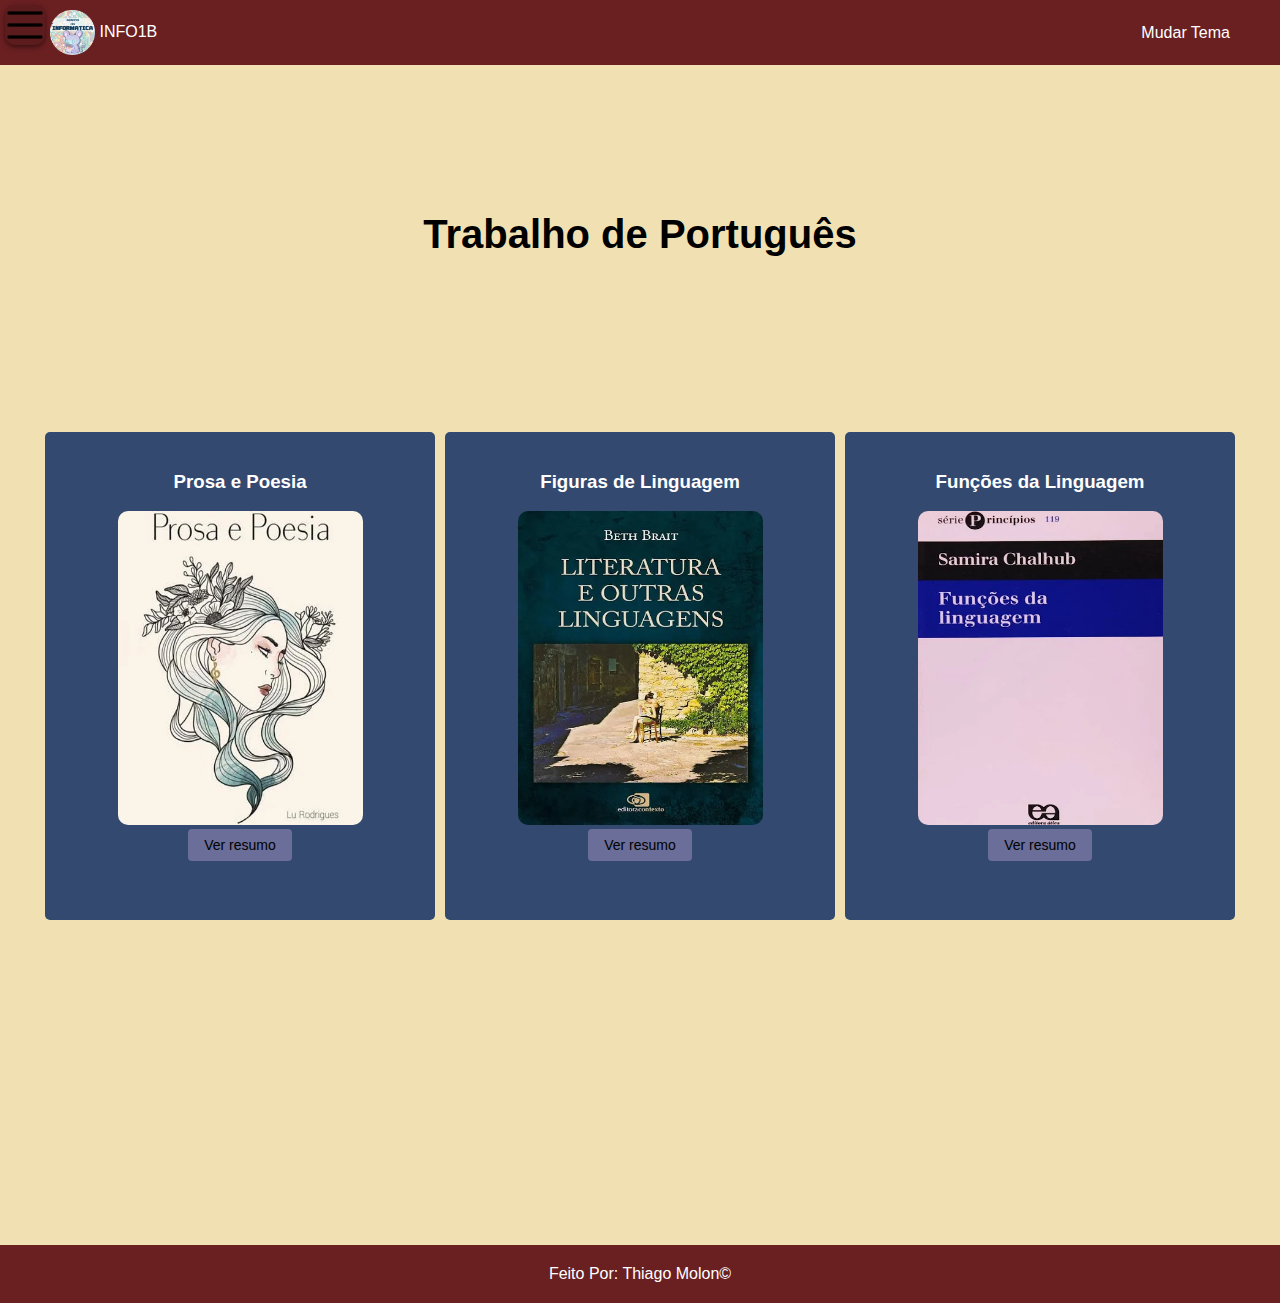
<file: index.html>
<!DOCTYPE html>
<html lang="pt-br">

<head>
    <meta charset="UTF-8" />
    <meta name="viewport" content="width=device-width, initial-scale=1.0" />
    <title>Trabalho de Portugues</title>
    <link rel="stylesheet" href="style.css" />
    <link rel="shortcut icon" href="media/logo.ico" type="image/x-icon">
</head>

<body>
    <script src="javas.js" defer></script>
    <header>
        <div class="logo">
            <img src="media/logo.webp" alt="">
            <span>
                INFO1B
            </span>
        </div>
        <nav>
            <span id="dark-mode-btn">Mudar Tema</span>
        </nav>
    </header>
    <!--Comeso da sidebar-->
    <div class="sidebar sidebar-transition">
        <img src="media/icons8-cardápio-50.png" alt="" id="toggleSidebar" class="sidebar-btn" />
        <div class="item-sd">
            <div class="accordion">
                <div>
                    <div class="accordion-header-top">
                        <img src="media/categorias.png" alt="" class="accordion-header-img" />
                        <label for="">Categorias</label>
                    </div>
                    <div class="accordion-item">
                        <div class="accordion-header">
                            <label for=""> Prosa e Poesia</label>
                        </div>
                        <div class="accordion-content">
                            <div class="accordion-content">
                                
                                    <a href="prosa e poesia.html">Conceito</a>
                                
                            </div>
                        </div>
                    </div>
                    <div class="accordion-item">
                        <div class="accordion-header">
                            <label for="">Figuras de Linguagem</label>
                        </div>
                        <div class="accordion-content">
                            <div class="accordion-content">
                                <a href="figuras de linguagem.html">Conceito</a>
                            </div>
                        </div>
                    </div>
                    <div class="accordion-item">
                        <div class="accordion-header">
                            <label for="">Funções da Linguagem</label>
                        </div>
                        <div class="accordion-content">
                            <div class="accordion-content">
                                <a href="funcoes da linguagem.html">Conceito</a>
                            </div>
                        </div>
                    </div>
                </div>
            </div>
        </div>
    </div>
    <!--fim da sidebar-->
    <div class="container">
        <section class="hero">
            <h1>Trabalho de Português</h1>
        </section>

        <section class="features">
            <div class="feature">
                <h3 id="h3">Prosa e Poesia</h3>
                <img src="media/livro_Prosa_e_Poesia.webp" alt="">
                <div class="accordion-item-conteiner">
                    <button class="btn" data-target="#elemento1">
                        Ver resumo
                    </button>
                </div>
            </div>
            <div class="feature">
                <h3 id="h3">Figuras de Linguagem</h3>
                <img src="media/figuras de linguagem.webp" alt="">
                <button class="btn" data-target="#elemento2">
                    Ver resumo
                </button>
            </div>
            <div class="feature">
                <h3 id="h3">Funções da Linguagem</h3>
                <img src="media/Funções da Linguagem.webp" alt="">
                <button class="btn" data-target="#elemento3">
                    Ver resumo
                </button>
            </div>
        </section>

        <div class="collapse" id="elemento1">
            <div class="card card-body">
                ⠀⠀⠀A prosa e a poesia são as duas principais formas de expressão escrita. A prosa é caracterizada por
                sua linguagem mais direta e natural, semelhante à fala cotidiana. Ela se organiza em parágrafos e
                frases,
                sem a necessidade de seguir uma métrica ou rima. Romances, contos, artigos e ensaios são exemplos de
                textos em prosa. Já a poesia utiliza uma linguagem mais concisa e expressiva, com o objetivo de provocar
                emoções e sensações no leitor. Ela se organiza em versos e estrofes, e frequentemente utiliza recursos
                como a metáfora, a aliteração e a assonância. A poesia busca a beleza e a musicalidade das palavras,
                explorando diferentes ritmos e sonoridades.
            </div>
        </div>
        <div class="collapse" id="elemento2">
            <div class="card card-body">
                ⠀⠀⠀Figuras de linguagem são recursos expressivos que desviam do uso comum das palavras, empregando-as de
                forma mais criativa e conotativa. Elas são ferramentas poderosas utilizadas na literatura e na
                comunicação em geral para enriquecer o texto, despertar emoções e criar imagens mentais mais vívidas. Ao
                invés de utilizar as palavras em seu sentido literal, as figuras de linguagem exploram as diversas
                possibilidades de significado que as palavras podem adquirir em diferentes contextos, como metáforas,
                metonímias, comparações, personificações e ironias. Através delas, os autores conseguem transmitir
                ideias de forma mais original e impactante, tornando a leitura mais envolvente e significativa.
            </div>
        </div>

        <div class="collapse" id="elemento3">
            <div class="card card-body">
                ⠀⠀⠀As funções da linguagem são como diferentes lentes pelas quais podemos analisar um texto. Elas indicam o
                objetivo principal da comunicação, seja transmitir informações, expressar sentimentos, estabelecer
                contato, convencer alguém ou até mesmo falar sobre a própria linguagem. Cada função destaca um elemento
                diferente da comunicação, como o emissor (quem fala), o receptor (a quem se fala), a mensagem em si, o
                código utilizado (a língua), o canal (o meio de comunicação) e o contexto (a situação). As principais
                funções são: referencial (informar), emotiva (expressar sentimentos), conativa (persuadir), poética
                (enfatizar a mensagem), fática (estabelecer contato) e metalinguística (falar sobre a própria
                linguagem). Ao identificar a função predominante em um texto, compreendemos melhor a intenção do autor e
                a forma como ele utiliza a linguagem para alcançar seu objetivo.
            </div>
        </div>
    </div>
    <footer>
        <span>
            Feito Por: Thiago Molon&copy;
        </span>
    </footer>
</body>

</html>
</file>
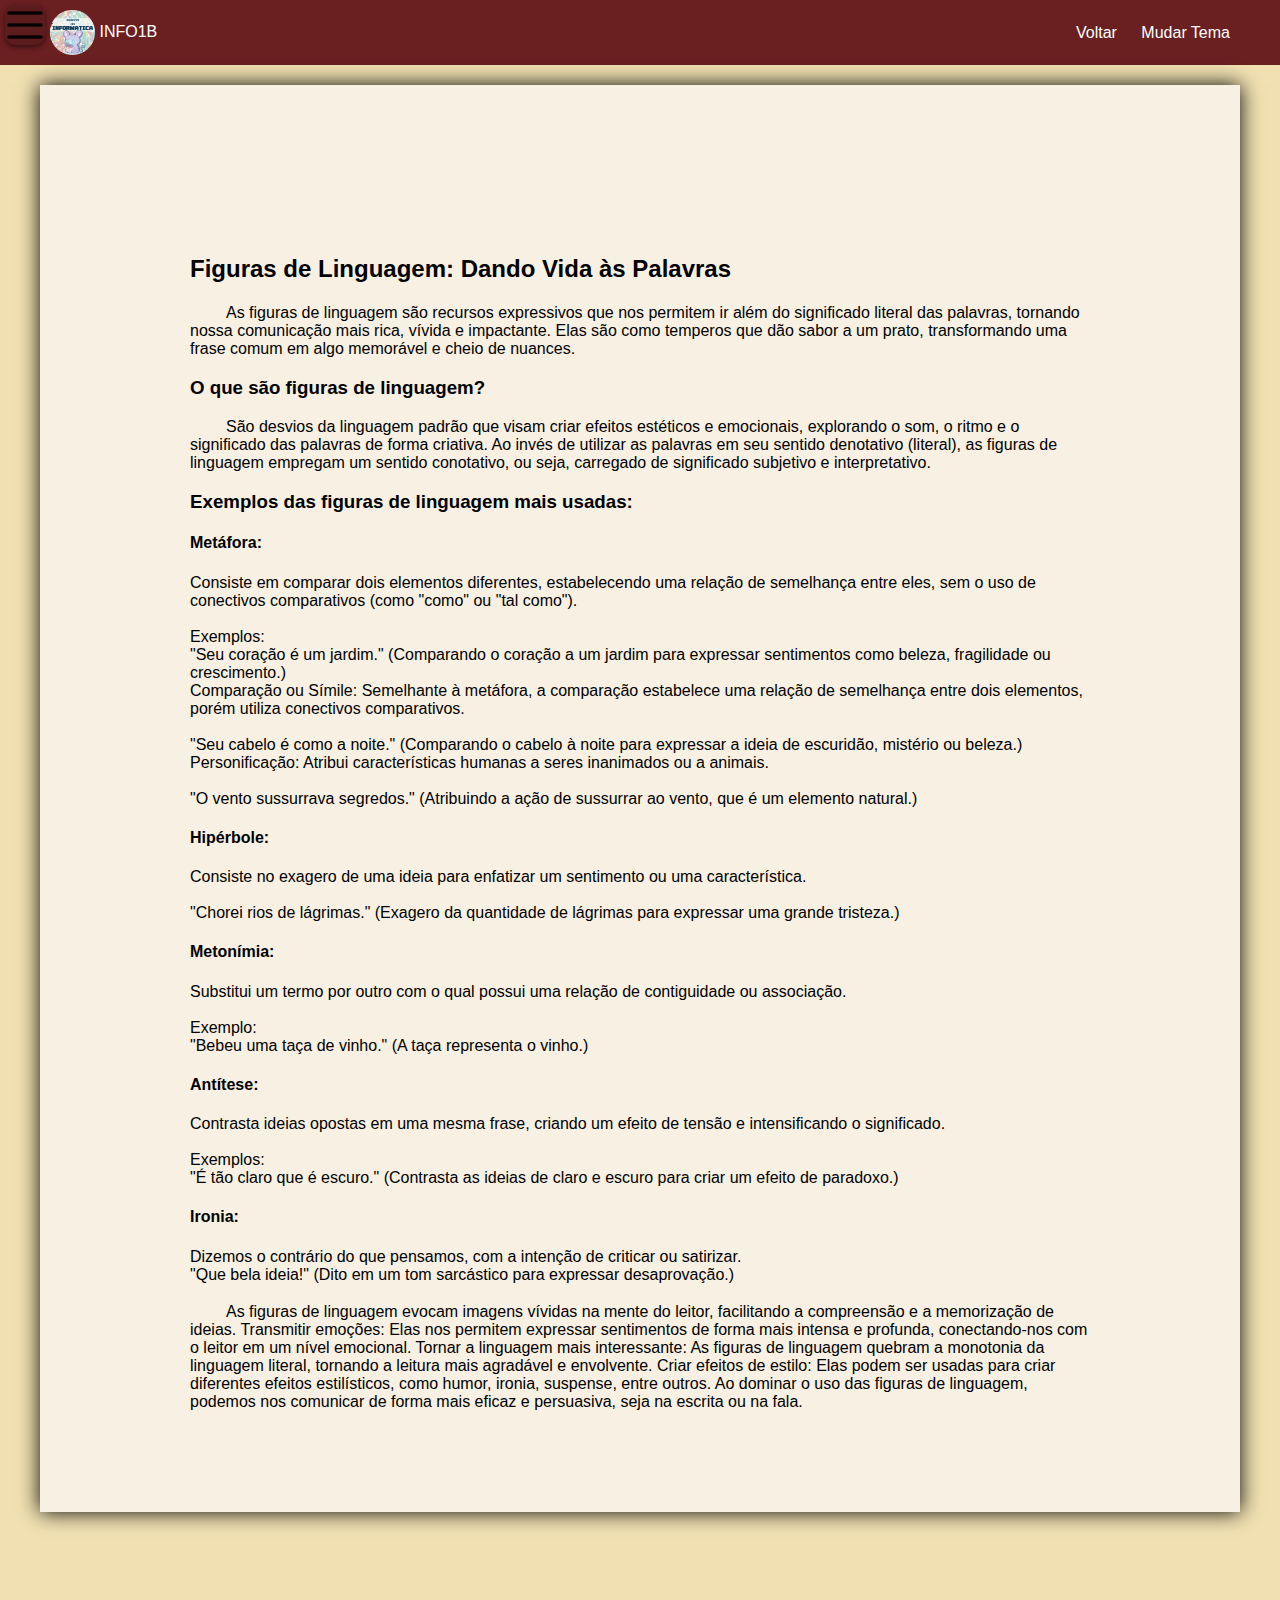
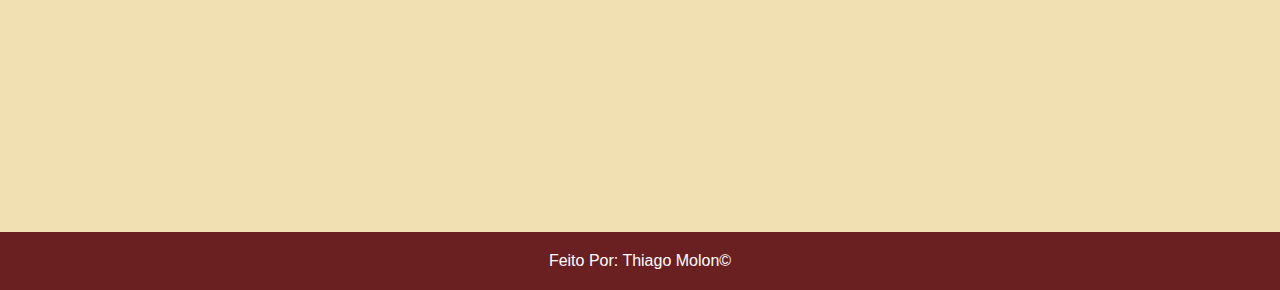
<file: figuras de linguagem.html>
<!DOCTYPE html>
<html lang="pt-br">

<head>
    <meta charset="UTF-8" />
    <meta name="viewport" content="width=device-width, initial-scale=1.0" />
    <title>Prosa e Poesia</title>
    <link rel="stylesheet" href="style.css" />
    <link rel="stylesheet" href="pep.css">
    <link rel="shortcut icon" href="media/logo.ico" type="image/x-icon">
</head>

<body>
    <script src="javas.js" defer></script>
    <header>
        <div class="logo">
            <img src="media/logo.webp" alt="">
            <span>
                INFO1B
            </span>
        </div>
        <nav>
            <span><a href="index.html">Voltar</a></span>
            <span id="dark-mode-btn">Mudar Tema</span>
        </nav>
    </header>
    <!--Comeso da sidebar-->
    <div class="sidebar sidebar-transition">
        <img src="media/icons8-cardápio-50.png" alt="" id="toggleSidebar" class="sidebar-btn" />
        <div class="item-sd">
            <div class="accordion">
                <div>
                    <div class="accordion-header-top">
                        <img src="media/categorias.png" alt="" class="accordion-header-img" />
                        <label for="">Categorias</label>
                    </div>
                    <div class="accordion-item">
                        <div class="accordion-header">
                            <label for=""> Prosa e Poesia</label>
                        </div>
                        <div class="accordion-content">
                            <div class="accordion-content">
                                
                                    <a href="prosa e poesia.html">Conceito</a>
                                
                            </div>
                        </div>
                    </div>
                    <div class="accordion-item">
                        <div class="accordion-header">
                            <label for="">Figuras de Linguagem</label>
                        </div>
                        <div class="accordion-content">
                            <div class="accordion-content">
                                <a href="figuras de linguagem.html">Conceito</a>
                            </div>
                        </div>
                    </div>
                    <div class="accordion-item">
                        <div class="accordion-header">
                            <label for="">Funções da Linguagem</label>
                        </div>
                        <div class="accordion-content">
                            <div class="accordion-content">
                                <a href="funcoes da linguagem.html">Conceito</a>
                            </div>
                        </div>
                    </div>
                </div>
            </div>
        </div>
    </div>
    </div>
    <!--fim da sidebar-->
    <div class="container">
        <div class="pbg">
            <p>
            <H2>Figuras de Linguagem: Dando Vida às Palavras</H2>
            ⠀⠀⠀As figuras de linguagem são recursos expressivos que nos permitem ir além do significado literal das
            palavras, tornando nossa comunicação mais rica, vívida e impactante. Elas são como temperos que dão sabor a
            um prato, transformando uma frase comum em algo memorável e cheio de nuances.

            <H3>O que são figuras de linguagem?</H3>
            ⠀⠀⠀São desvios da linguagem padrão que visam criar efeitos estéticos e emocionais, explorando o som, o ritmo
            e o significado das palavras de forma criativa. Ao invés de utilizar as palavras em seu sentido denotativo
            (literal), as figuras de linguagem empregam um sentido conotativo, ou seja, carregado de significado
            subjetivo e interpretativo.

            <h3>Exemplos das figuras de linguagem mais usadas:</h3>

            <h4>Metáfora:</h4> Consiste em comparar dois elementos diferentes, estabelecendo uma relação de semelhança entre
            eles, sem o uso de conectivos comparativos (como "como" ou "tal como"). <br>
                <br>
            Exemplos: <br>
            "Seu coração é um jardim." (Comparando o coração a um jardim para expressar sentimentos como
            beleza, fragilidade ou crescimento.) <br>
            Comparação ou Símile: Semelhante à metáfora, a comparação estabelece uma relação de semelhança entre dois
            elementos, porém utiliza conectivos comparativos. <br>
                <br>
            "Seu cabelo é como a noite." (Comparando o cabelo à noite para expressar a ideia de escuridão,
            mistério ou beleza.) <br>
            Personificação: Atribui características humanas a seres inanimados ou a animais. <br>
                <br>
            "O vento sussurrava segredos." (Atribuindo a ação de sussurrar ao vento, que é um elemento
            natural.) <br>
            <h4>Hipérbole:</h4> Consiste no exagero de uma ideia para enfatizar um sentimento ou uma característica. <br>
                <br>
            "Chorei rios de lágrimas." (Exagero da quantidade de lágrimas para expressar uma grande tristeza.)
            <h4>Metonímia:</h4> Substitui um termo por outro com o qual possui uma relação de contiguidade ou associação. <br>
                <br>
            Exemplo: <br>
            "Bebeu uma taça de vinho." (A taça representa o vinho.) <br>
            <h4>Antítese:</h4> 
            Contrasta ideias opostas em uma mesma frase, criando um efeito de tensão e intensificando o
            significado. <br>
                <br>
            Exemplos: <br>
            "É tão claro que é escuro." (Contrasta as ideias de claro e escuro para criar um efeito de
            paradoxo.) <br>
            <h4>Ironia:</h4> 
            Dizemos o contrário do que pensamos, com a intenção de criticar ou satirizar. <br>
            
            "Que bela ideia!" (Dito em um tom sarcástico para expressar desaprovação.) <br>
                <br>
            ⠀⠀⠀As figuras de linguagem evocam imagens vívidas na mente do leitor, facilitando a
            compreensão e a memorização de ideias.
            Transmitir emoções: Elas nos permitem expressar sentimentos de forma mais intensa e profunda, conectando-nos
            com o leitor em um nível emocional.
            Tornar a linguagem mais interessante: As figuras de linguagem quebram a monotonia da linguagem literal,
            tornando a leitura mais agradável e envolvente.
            Criar efeitos de estilo: Elas podem ser usadas para criar diferentes efeitos estilísticos, como humor,
            ironia, suspense, entre outros.
            Ao dominar o uso das figuras de linguagem, podemos nos comunicar de forma mais eficaz e persuasiva, seja na
            escrita ou na fala.
            </p>
        </div>
    </div>
    <footer>
        <span>
            Feito Por: Thiago Molon&copy;
        </span>
    </footer>
</body>

</html>
</file>
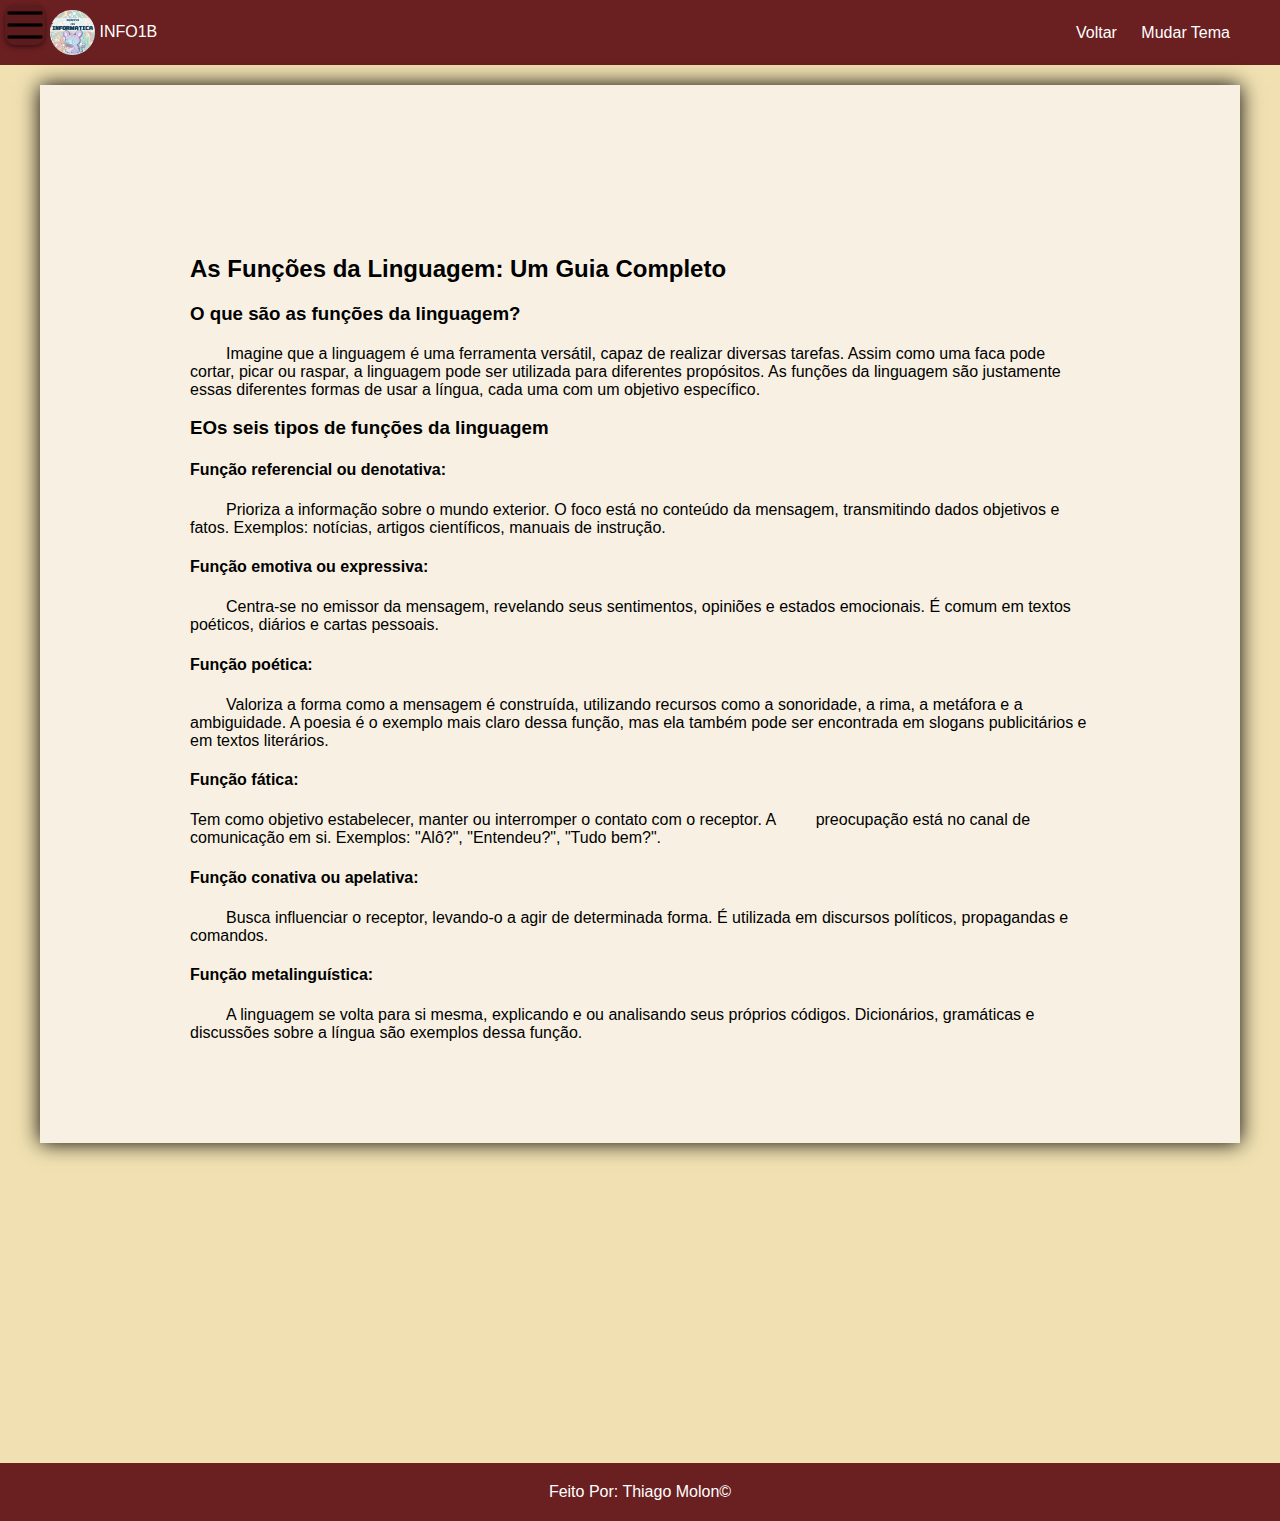
<file: funcoes da linguagem.html>
<!DOCTYPE html>
<html lang="pt-br">

<head>
    <meta charset="UTF-8" />
    <meta name="viewport" content="width=device-width, initial-scale=1.0" />
    <title>Prosa e Poesia</title>
    <link rel="stylesheet" href="style.css" />
    <link rel="stylesheet" href="pep.css">
    <link rel="shortcut icon" href="media/logo.ico" type="image/x-icon">
</head>

<body>
    <script src="javas.js" defer></script>
    <header>
        <div class="logo">
            <img src="media/logo.webp" alt="">
            <span>
                INFO1B
            </span>
        </div>
        <nav>
            <span><a href="index.html">Voltar</a></span>
            <span id="dark-mode-btn">Mudar Tema</span>
        </nav>
    </header>
    <!--Comeso da sidebar-->
    <div class="sidebar sidebar-transition">
        <img src="media/icons8-cardápio-50.png" alt="" id="toggleSidebar" class="sidebar-btn" />
        <div class="item-sd">
            <div class="accordion">
                <div>
                    <div class="accordion-header-top">
                        <img src="media/categorias.png" alt="" class="accordion-header-img" />
                        <label for="">Categorias</label>
                    </div>
                    <div class="accordion-item">
                        <div class="accordion-header">
                            <label for=""> Prosa e Poesia</label>
                        </div>
                        <div class="accordion-content">
                            <div class="accordion-content">
                                
                                    <a href="prosa e poesia.html">Conceito</a>
                                
                            </div>
                        </div>
                    </div>
                    <div class="accordion-item">
                        <div class="accordion-header">
                            <label for="">Figuras de Linguagem</label>
                        </div>
                        <div class="accordion-content">
                            <div class="accordion-content">
                                <a href="figuras de linguagem.html">Conceito</a>
                            </div>
                        </div>
                    </div>
                    <div class="accordion-item">
                        <div class="accordion-header">
                            <label for="">Funções da Linguagem</label>
                        </div>
                        <div class="accordion-content">
                            <div class="accordion-content">
                                <a href="funcoes da linguagem.html">Conceito</a>
                            </div>
                        </div>
                    </div>
                </div>
            </div>
        </div>
    </div>
    <!--fim da sidebar-->
    <div class="container">
        <div class="pbg">
            <p>
            <H2>As Funções da Linguagem: Um Guia Completo</H2>

            <H3>O que são as funções da linguagem?</H3>
            ⠀⠀⠀Imagine que a linguagem é uma ferramenta versátil, capaz de realizar diversas tarefas. Assim como uma
            faca pode cortar, picar ou raspar, a linguagem pode ser utilizada para diferentes propósitos. As funções da
            linguagem são justamente essas diferentes formas de usar a língua, cada uma com um objetivo específico.


            <h3>EOs seis tipos de funções da linguagem</h3>

            <h4>Função referencial ou denotativa:</h4>
            ⠀⠀⠀Prioriza a informação sobre o mundo exterior. O foco está no conteúdo da mensagem, transmitindo dados
            objetivos e fatos. Exemplos: notícias, artigos científicos, manuais de instrução.

            <h4>Função emotiva ou expressiva:</h4>
            ⠀⠀⠀Centra-se no emissor da mensagem, revelando seus sentimentos, opiniões e estados emocionais. É comum em
            textos poéticos, diários e cartas pessoais.

            <h4>Função poética:</h4>
            ⠀⠀⠀Valoriza a forma como a mensagem é construída, utilizando recursos como a sonoridade, a rima, a metáfora e a
            ambiguidade. A poesia é o exemplo mais claro dessa função, mas ela também pode ser encontrada em slogans
            publicitários e em textos literários.

            <h4>Função fática:</h4> Tem como objetivo estabelecer, manter ou interromper o contato com o receptor. A
            ⠀⠀⠀preocupação
            está no canal de comunicação em si. Exemplos: "Alô?", "Entendeu?", "Tudo bem?".

            <h4>Função conativa ou apelativa:</h4>
            ⠀⠀⠀Busca influenciar o receptor, levando-o a agir de determinada forma.
            É
            utilizada em discursos políticos, propagandas e comandos.

            <h4>Função metalinguística:</h4>
            ⠀⠀⠀A linguagem se volta para si mesma, explicando e ou analisando seus próprios
            códigos. Dicionários, gramáticas e discussões sobre a língua são exemplos dessa função.
            </p>
        </div>
    </div>
    <footer>
        <span>
            Feito Por: Thiago Molon&copy;
        </span>
    </footer>
</body>

</html>
</file>
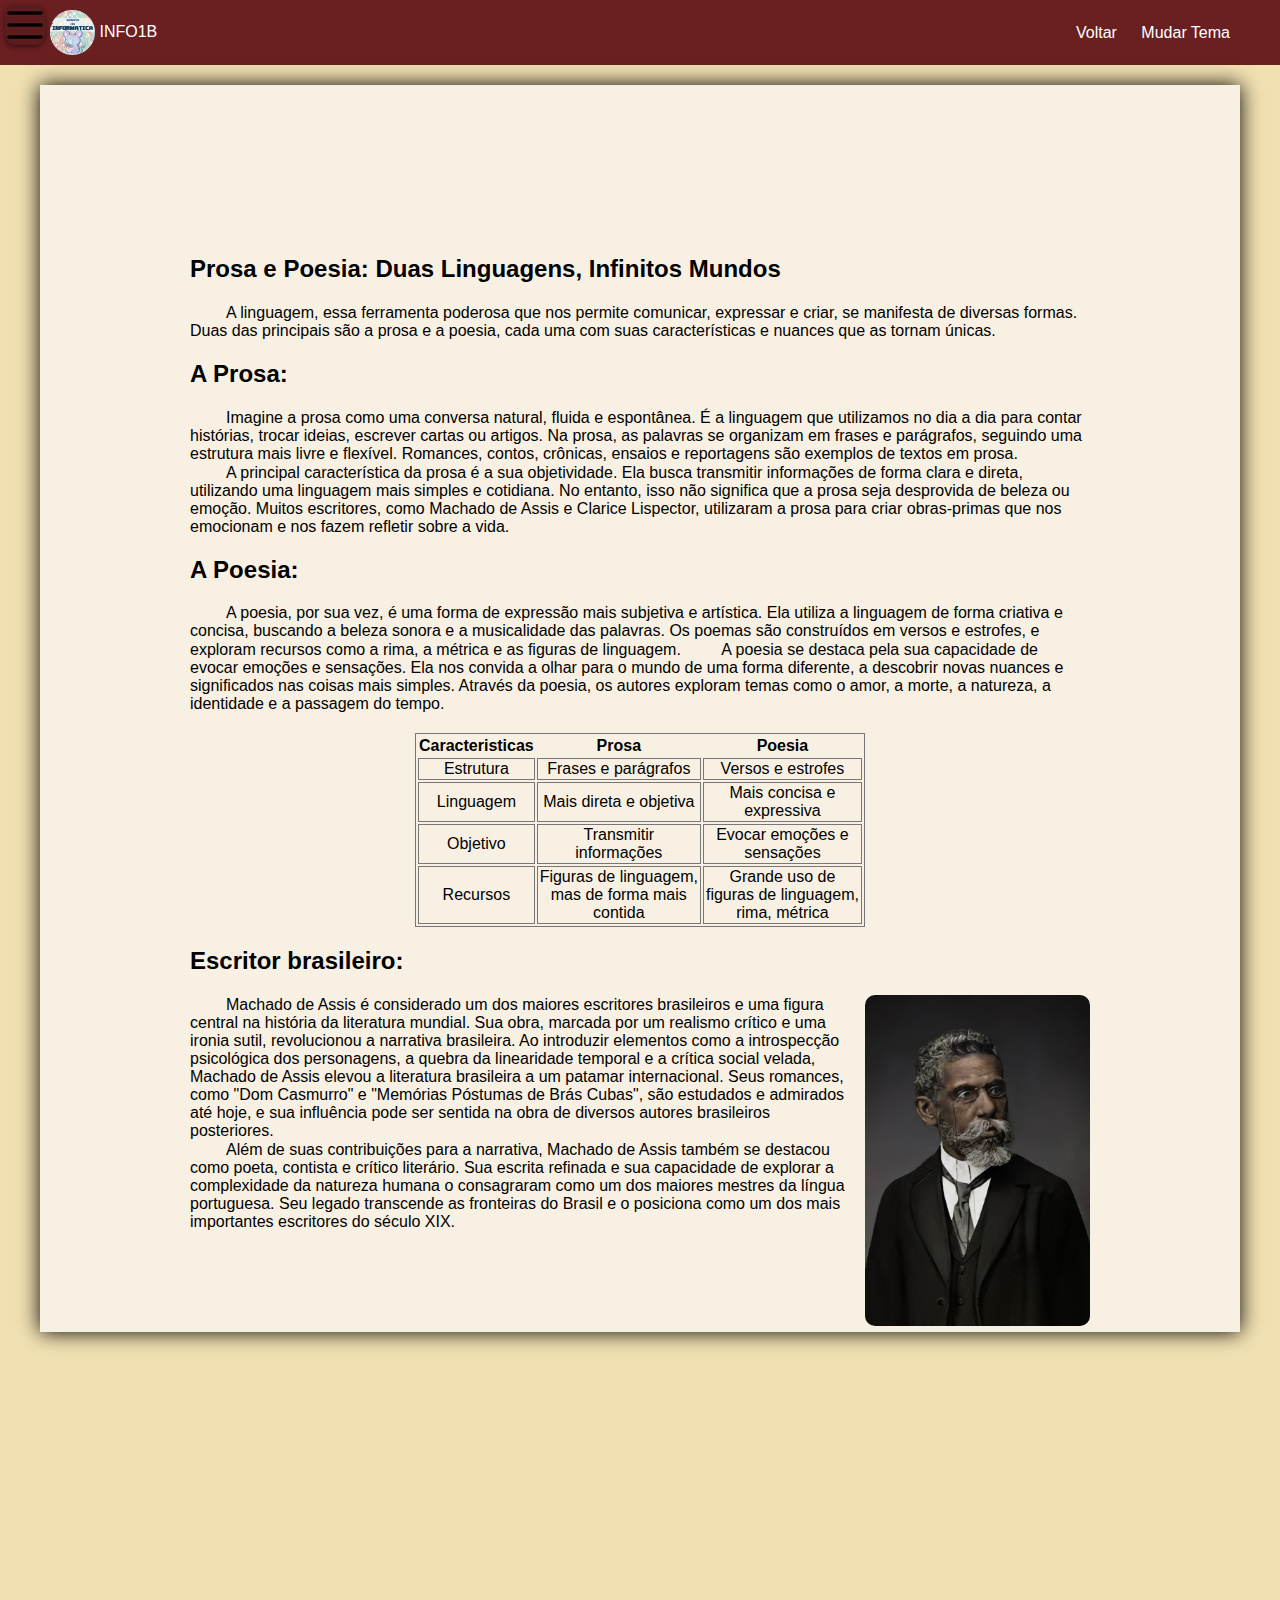
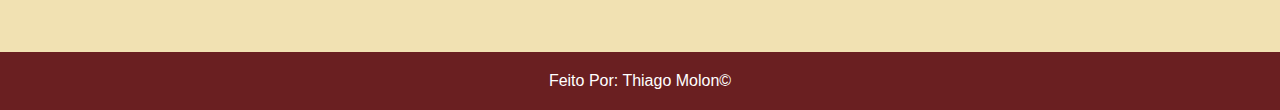
<file: prosa e poesia.html>
<!DOCTYPE html>
<html lang="pt-br">

<head>
    <meta charset="UTF-8" />
    <meta name="viewport" content="width=device-width, initial-scale=1.0" />
    <title>Trabalho de Portugues</title>
    <link rel="stylesheet" href="style.css" />
    <link rel="stylesheet" href="pep.css">
    <link rel="shortcut icon" href="media/logo.ico" type="image/x-icon">
</head>

<body>
    <script src="javas.js" defer></script>
    <header>
        <div class="logo">
            <img src="media/logo.webp" alt="">
            <span>
                INFO1B
            </span>
        </div>
        <nav>
            <span><a href="index.html">Voltar</a></span>
            <span id="dark-mode-btn">Mudar Tema</span>
        </nav>
    </header>
    <!--Comeso da sidebar-->
    <div class="sidebar sidebar-transition">
        <img src="media/icons8-cardápio-50.png" alt="" id="toggleSidebar" class="sidebar-btn" />
        <div class="item-sd">
            <div class="accordion">
                <div>
                    <div class="accordion-header-top">
                        <img src="media/categorias.png" alt="" class="accordion-header-img" />
                        <label for="">Categorias</label>
                    </div>
                    <div class="accordion-item">
                        <div class="accordion-header">
                            <label for=""> Prosa e Poesia</label>
                        </div>
                        <div class="accordion-content">
                            <div class="accordion-content">
                                
                                    <a href="prosa e poesia.html">Conceito</a>
                                
                            </div>
                        </div>
                    </div>
                    <div class="accordion-item">
                        <div class="accordion-header">
                            <label for="">Figuras de Linguagem</label>
                        </div>
                        <div class="accordion-content">
                            <div class="accordion-content">
                                <a href="figuras de linguagem.html">Conceito</a>
                            </div>
                        </div>
                    </div>
                    <div class="accordion-item">
                        <div class="accordion-header">
                            <label for="">Funções da Linguagem</label>
                        </div>
                        <div class="accordion-content">
                            <div class="accordion-content">
                                <a href="funcoes da linguagem.html">Conceito</a>
                            </div>
                        </div>
                    </div>
                </div>
            </div>
        </div>
    </div>
    <!--fim da sidebar-->
    <div class="container">
        <div class="pbg">
            <p>
            <h2>Prosa e Poesia: Duas Linguagens, Infinitos Mundos</h2>

            ⠀⠀⠀A linguagem, essa ferramenta poderosa que nos permite comunicar, expressar e criar, se manifesta de
            diversas
            formas. Duas das principais são a prosa e a poesia, cada uma com suas características e nuances que as
            tornam únicas.

            <h2> A Prosa:</h2>

            ⠀⠀⠀Imagine a prosa como uma conversa natural, fluida e espontânea. É a linguagem que utilizamos no dia a dia
            para contar histórias, trocar ideias, escrever cartas ou artigos. Na prosa, as palavras se organizam em
            frases e parágrafos, seguindo uma estrutura mais livre e flexível. Romances, contos, crônicas, ensaios e
            reportagens são exemplos de textos em prosa. <br>

            ⠀⠀⠀A principal característica da prosa é a sua objetividade. Ela busca transmitir informações de forma clara
            e
            direta, utilizando uma linguagem mais simples e cotidiana. No entanto, isso não significa que a prosa seja
            desprovida de beleza ou emoção. Muitos escritores, como Machado de Assis e Clarice Lispector, utilizaram a
            prosa para criar obras-primas que nos emocionam e nos fazem refletir sobre a vida.

            <h2>A Poesia:</h2>

            ⠀⠀⠀A poesia, por sua vez, é uma forma de expressão mais subjetiva e artística. Ela utiliza a linguagem de
            forma
            criativa e concisa, buscando a beleza sonora e a musicalidade das palavras. Os poemas são construídos em
            versos e estrofes, e exploram recursos como a rima, a métrica e as figuras de linguagem.

            ⠀⠀⠀A poesia se destaca pela sua capacidade de evocar emoções e sensações. Ela nos convida a olhar para o
            mundo
            de uma forma diferente, a descobrir novas nuances e significados nas coisas mais simples. Através da poesia,
            os autores exploram temas como o amor, a morte, a natureza, a identidade e a passagem do tempo.
            <table>
                <thead class="centro">
                    <tr>
                        <th>Caracteristicas</th>
                        <th>Prosa</th>
                        <th>Poesia</th>
                    </tr>
                </thead>
                <tbody>
                    <tr>
                        <td>Estrutura</td>
                        <td>Frases e parágrafos</td>
                        <td>Versos e estrofes</td>
                    </tr>
                    <tr>
                        <td>Linguagem</td>
                        <td>Mais direta e objetiva</td>
                        <td>Mais concisa e expressiva</td>
                    </tr>
                    <tr>
                        <td>Objetivo</td>
                        <td>Transmitir informações</td>
                        <td>Evocar emoções e sensações</td>
                    </tr>
                    <tr>
                        <td>Recursos</td>
                        <td>Figuras de linguagem, mas de forma mais contida</td>
                        <td>Grande uso de figuras de linguagem, rima, métrica</td>
                    </tr>
                </tbody>
            </table>
            <h2>Escritor brasileiro:</h2>
            <div class="artista">
                <img src="media/machado-de-assis.jpg" alt="">
                <p class="texto">
                    ⠀⠀⠀Machado de Assis é considerado um dos maiores escritores brasileiros e uma figura central na
                    história da literatura mundial. Sua obra, marcada por um realismo crítico e uma ironia sutil,
                    revolucionou a narrativa brasileira. Ao introduzir elementos como a introspecção psicológica dos
                    personagens, a quebra da linearidade temporal e a crítica social velada, Machado de Assis elevou a
                    literatura brasileira a um patamar internacional. Seus romances, como "Dom Casmurro" e "Memórias
                    Póstumas de Brás Cubas", são estudados e admirados até hoje, e sua influência pode ser sentida na
                    obra de diversos autores brasileiros posteriores.<br>

                    ⠀⠀⠀Além de suas contribuições para a narrativa, Machado de Assis também se destacou como poeta,
                    contista e crítico literário. Sua escrita refinada e sua capacidade de explorar a complexidade da
                    natureza humana o consagraram como um dos maiores mestres da língua portuguesa. Seu legado
                    transcende as fronteiras do Brasil e o posiciona como um dos mais importantes escritores do século
                    XIX.
                </p>
            </div>
            </p>
        </div>
    </div>
    <footer>
        <span>
            Feito Por: Thiago Molon&copy;
        </span>
    </footer>
</body>

</html>
</file>
<file: style.css>
@import url('https://fonts.googleapis.com/css2?family=Comic+Neue:ital,wght@0,300;0,400;0,700;1,300;1,400;1,700&display=swap');

:root{
    --bg-color:#f1e1b2;
    --nav-bg-color:#6a1f21;
    --feature-bg-color:#34496f;
    --txt-colot:black;
    --nav-color:white;
    --sd-bg-color:#5c1b1d;
    --sd-conteiner-bg-color:#792426;
    --sd-head-color:#5c1b1d;
    --ft-bg-color:#6a1f21;
    --ft-color:black;
    --btn-bg-color:#6a6e99;
    --btn-bg-color-hover:#616f7c;
    --card-bg-color:#d4c595;
    --h3-color:white;
}

.dark-mode-btn{
    --bg-color:#8f8e8e;
    --nav-bg-color:#333333;
    --feature-bg-color: #3a3737;
    --txt-colot:#FFFFFF;
    --nav-color:white;
    --sd-bg-color:#292929;
    --sd-conteiner-bg-color:#363636;
    --sd-head-color:#292929;
    --txt-color:white;
    --ft-bg-color:#333333;
    --ft-color:white;
    --btn-bg-color:#413f3f;
    --btn-bg-color-hover:#363636;
    --card-bg-color:#3a3939;
}

span#dark-mode-btn{
    padding-right: 50px
}

body {
    font-family: Arial, sans-serif;
    margin: 0;
    padding: 0;
    background-color: var(--bg-color);
    color: var(--txt-color);
}

.container {
    max-width: 1200px;
    margin: 0 auto;
    padding: 20px;
}

header {
    display: flex;
    justify-content: space-between;
    align-items: center;
    padding: 10px 0;
    background-color: var(--nav-bg-color);
}

#h3{
    color: var(--h3-color);
}

.logo img{
    width: 45px;
    height: 45px;
    margin-left:50px ;
    vertical-align: middle;
}

nav a, span {
    color: var(--nav-color);
    text-decoration: none;
    cursor: pointer;
}

.hero {
    text-align: center;
    padding: 100px 0;
}

.hero h1 {
    font-size: 2.5em;
    margin-bottom: 20px;
}

.features {
    display: flex;
    justify-content: space-between;
    margin-top: 50px;

}

.feature {
    flex-basis: 30%;
    text-align: center;
    padding: 20px;
    margin: 5px;
    background-color:var(--feature-bg-color);
    border-radius: 5px;
}

.feature img{
    width:calc(70%);
    height: calc(70%);
    padding: 0;
    margin: 0;
    border-radius: 10px;
}

footer{
    background-color: var(--ft-bg-color);
    color: var(--ft-color);
    margin-top: 300px;
    display: flex;
    justify-content: center;
}

footer span{
    padding: 20px;
    display: flex;
    justify-content: center;
}
/* comeso da sidebar*/
.sidebar {
    overflow-y: 1;
    overflow: hidden;
    width: 40px;
    height: 40px;
    position: fixed;
    left: 0;
    top: 0;
    bottom: 0;
    background-color: var(--sd-bg-color);
    box-shadow: 0 2px 5px  rgba(0, 0, 0, 0.5);
    transition: 
        transform 0.5s ease-in-out,
        width 0.5s ease-in-out,
        height 0.5s ease-in-out, 
        margin 0.5s ease-in-out;
    border-radius: 10px 10px 10px 10px;
    margin: 5px;
}

.sidebar-transition.open {
    width: calc(250px - 10px);
    height: 100%;
    overflow: visible;
    margin: 0;
}

.sidebar-transition.closed {
    width: 250px;
    height: 45px;
    overflow: hidden;
}

.sidebar-content {
    overflow: hidden;
    padding: 20px;
    overflow-y: auto;
}
.sidebar-btn{
    color: black;
    font-weight: bolder;
    cursor: pointer;
    background-color: var(--sd-bg-color);
    width: 40px;
    height: 40px;
    overflow: visible;
}
.img-sd{
    width: 45px;
    height: 45px;
}
a{
    text-decoration: none;
    color: white;
}
/*fim da sidebar*/
/*comeso do collapse acordeão*/
.accordion {
    max-width: 600px;
    margin: 20px auto;
}
.accordion-item {
    background-color: var(--sd-bg-color);
    margin-bottom: 5px;
    border-radius: 4px;
    box-shadow: 0 2px 5px rgba(0,0,0,0.1);
    color: #fff;
}
.accordion-header {
    background-color: var(--sd-head-color);
    margin: 5px;
    padding: 5px;
    cursor: pointer;
    position: relative;
    font-weight: bold;
    box-shadow: 0 2px 5px rgba(0,0,0,0.3);
}
.accordion-header-img{
    width: 45px;
    height: 45px;
}
.accordion-header-top   {
        display: flex;
        flex-wrap: nowrap;
        align-items: center;
        height: 100%;
    
}
.accordion-header::after {
    content: '+';
    position: absolute;
    right: 15px;
    top: 50%;
    transform: translateY(-50%);
    font-size: 1.5em;
}
.accordion-item.active .accordion-header::after {
    content: '-';
}
.accordion-content {
    background-color: var(--sd-conteiner-bg-color);
    padding: 0 15px;
    max-height: 0;
    overflow: hidden;
    transition: max-height 0.3s ease-out;
}
.accordion-item.active .accordion-content {
    max-height: 1000px;
}
/*fim do collapse acordeão*/
/*inicio do collapse btn*/
.container-btn {
    max-width: 800px;
    margin: 0 auto;
}

.btn-group {
    margin-bottom: 1rem;
    display: flex;
    gap: 10px;
}

.btn {
    background-color: var(--btn-bg-color);
    color: var(--txt-color);
    border: none;
    padding: 8px 16px;
    border-radius: 4px;
    cursor: pointer;
    transition: background-color 0.3s ease;
    text-decoration: none;
    font-size: 14px;
}

.btn:hover {
    background-color:var(--btn-bg-color-hover);
}

.collapse {
    max-height: 0;
    overflow: hidden;
    transition: max-height 0.35s ease;
    border-radius: 4px;
}

.collapse.show {
    max-height: 200px;
}

.card {
    border-radius: 4px;
    background-color: var(--card-bg-color);
}

.card-body {
    padding: 1rem;
}

.title {
    margin-bottom: 1rem;
    color: #333;
    font-size: 1.5rem;
}

.description {
    color: #666;
    margin-bottom: 1rem;
}

/*fim do collapse btn*/
</file>
<file: pep.css>
:root{
    --pgb:#f8f1e3;
    --pc:black;
    --img:25%;
}

.pbg{
    background-color: var(--pgb);
    box-shadow: 0 0 20px 0 black ;
    padding: 150px;
    color: var(--pc);
    padding-bottom: 85px;
}

table, tr, td{
    border: 1px #777 solid;
    text-align: center  ;
}

table{    
    margin: 20px 25% 0 25%;
}

.artista img{
    height: var(--img);
    width: var(--img);
    float: right;
    border-radius: 10px;
    margin: 0  0  0 10px;
}

span a {
    margin: 20px;
}
</file>
